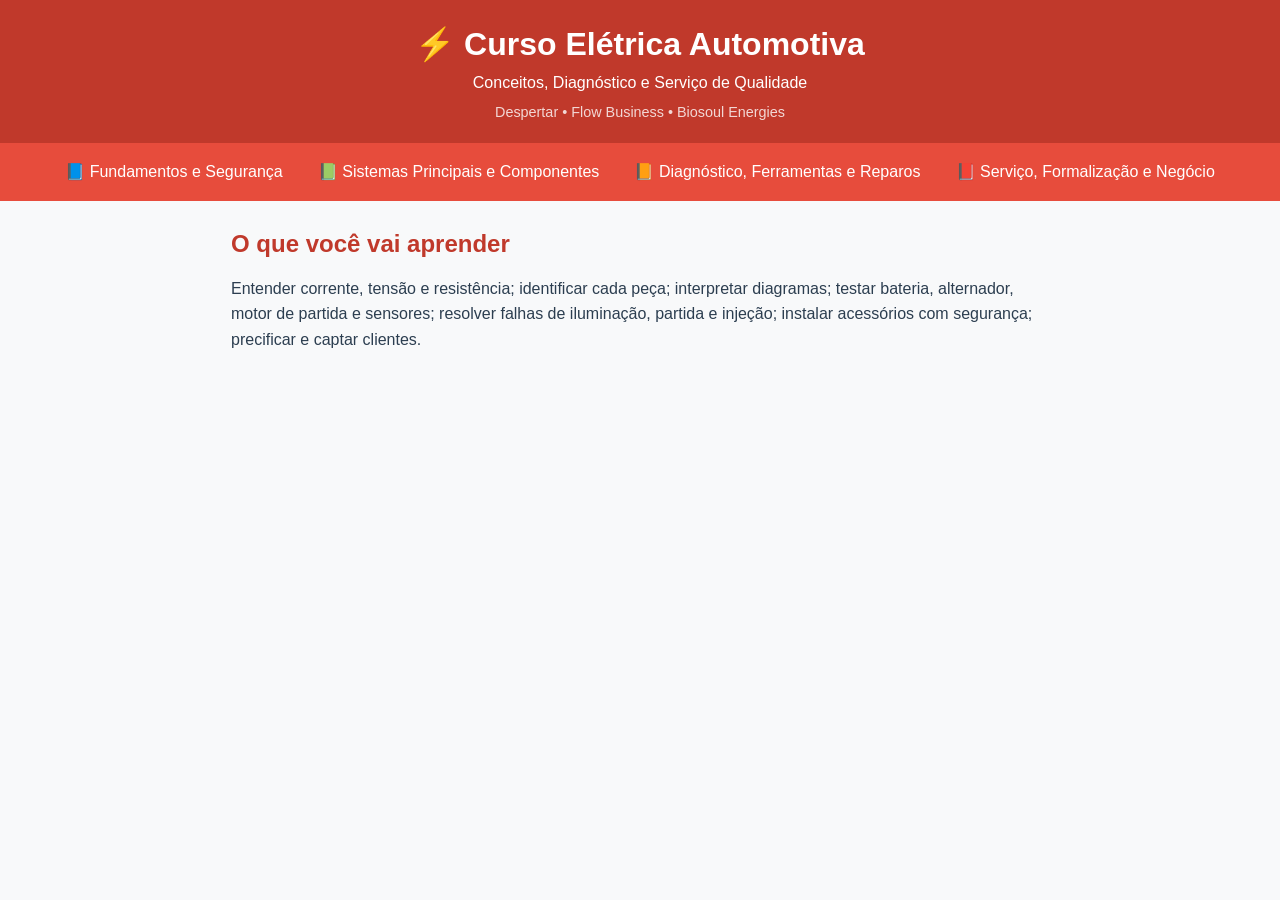
<file: index.html>
<!DOCTYPE html>
<html lang="pt-BR">
<head>
<meta charset="UTF-8">
<meta name="viewport" content="width=device-width,initial-scale=1.0">
<title>Elétrica Automotiva — Do Básico ao Negócio</title>
<link rel="stylesheet" href="estilo.css">
</head>
<body>
<header>
  <h1>⚡ Curso Elétrica Automotiva</h1>
  <p>Conceitos, Diagnóstico e Serviço de Qualidade</p>
  <p class="ecossistema">Despertar • Flow Business • Biosoul Energies</p>
</header>
<nav>
  <ul>
    <li><a href="conteudo.html#vol1">📘 Fundamentos e Segurança</a></li>
    <li><a href="conteudo.html#vol2">📗 Sistemas Principais e Componentes</a></li>
    <li><a href="conteudo.html#vol3">📙 Diagnóstico, Ferramentas e Reparos</a></li>
    <li><a href="conteudo.html#vol4">📕 Serviço, Formalização e Negócio</a></li>
  </ul>
</nav>
<main>
  <section>
    <h2>O que você vai aprender</h2>
    <p>Entender corrente, tensão e resistência; identificar cada peça; interpretar diagramas; testar bateria, alternador, motor de partida e sensores; resolver falhas de iluminação, partida e injeção; instalar acessórios com segurança; precificar e captar clientes.</p>
  </section>
</main>
</body>
</html>
</file>
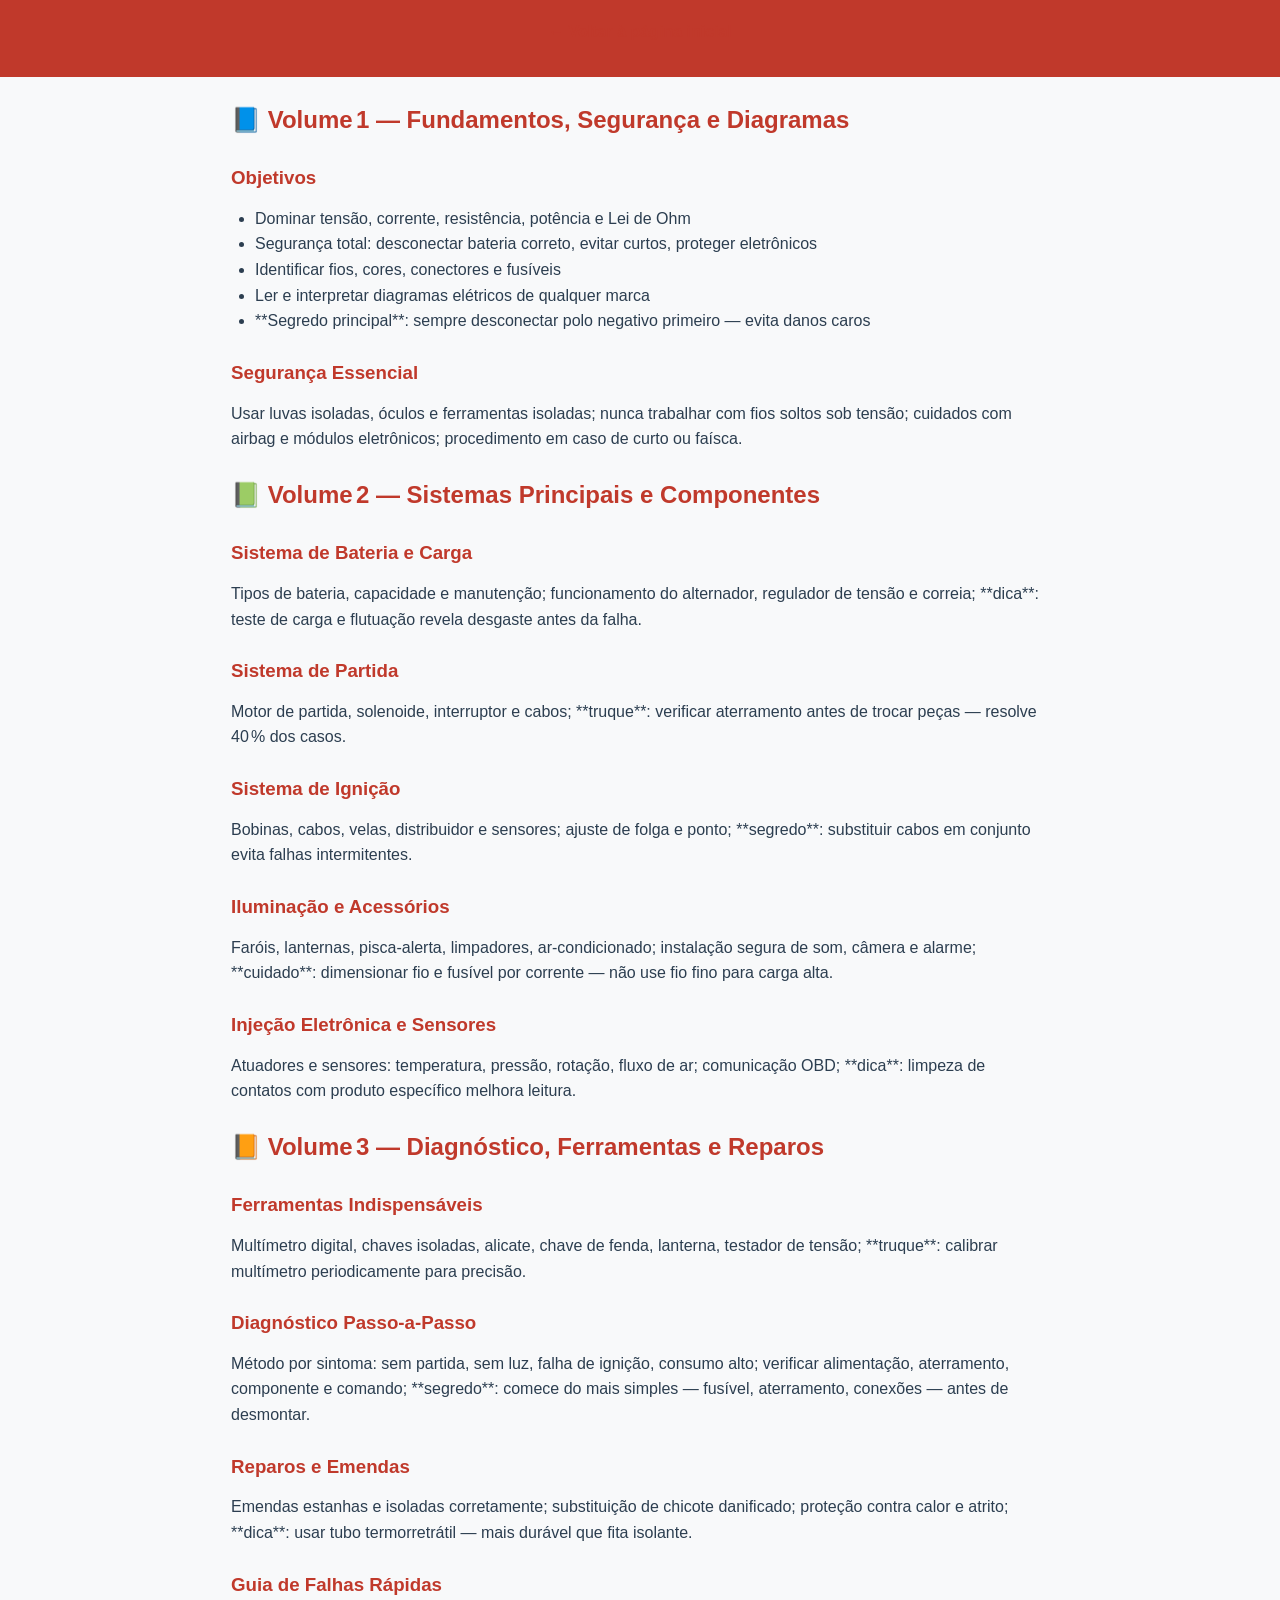
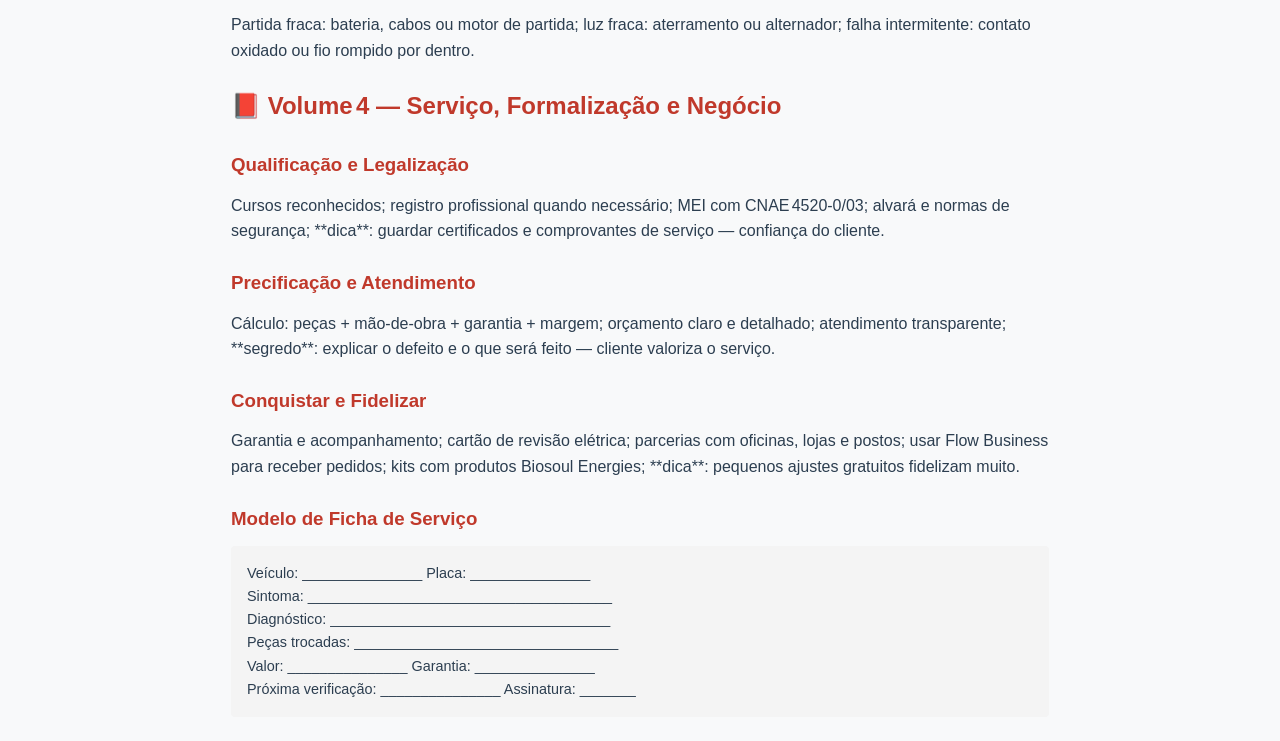
<file: conteudo.html>
<!DOCTYPE html>
<html lang="pt-BR">
<head>
<meta charset="UTF-8">
<meta name="viewport" content="width=device-width,initial-scale=1.0">
<title>Conteúdo — Elétrica Automotiva Completa</title>
<link rel="stylesheet" href="estilo.css">
</head>
<body>
<header><a href="index.html" class="voltar">← Voltar à página inicial</a></header>
<main>
<section id="vol1">
<h2>📘 Volume 1 — Fundamentos, Segurança e Diagramas</h2>
<h3>Objetivos</h3>
<ul class="detalhe">
<li>Dominar tensão, corrente, resistência, potência e Lei de Ohm</li>
<li>Segurança total: desconectar bateria correto, evitar curtos, proteger eletrônicos</li>
<li>Identificar fios, cores, conectores e fusíveis</li>
<li>Ler e interpretar diagramas elétricos de qualquer marca</li>
<li>**Segredo principal**: sempre desconectar polo negativo primeiro — evita danos caros</li>
</ul>
<h3>Segurança Essencial</h3>
<p>Usar luvas isoladas, óculos e ferramentas isoladas; nunca trabalhar com fios soltos sob tensão; cuidados com airbag e módulos eletrônicos; procedimento em caso de curto ou faísca.</p>
</section>

<section id="vol2">
<h2>📗 Volume 2 — Sistemas Principais e Componentes</h2>
<h3>Sistema de Bateria e Carga</h3>
<p>Tipos de bateria, capacidade e manutenção; funcionamento do alternador, regulador de tensão e correia; **dica**: teste de carga e flutuação revela desgaste antes da falha.</p>
<h3>Sistema de Partida</h3>
<p>Motor de partida, solenoide, interruptor e cabos; **truque**: verificar aterramento antes de trocar peças — resolve 40 % dos casos.</p>
<h3>Sistema de Ignição</h3>
<p>Bobinas, cabos, velas, distribuidor e sensores; ajuste de folga e ponto; **segredo**: substituir cabos em conjunto evita falhas intermitentes.</p>
<h3>Iluminação e Acessórios</h3>
<p>Faróis, lanternas, pisca‑alerta, limpadores, ar‑condicionado; instalação segura de som, câmera e alarme; **cuidado**: dimensionar fio e fusível por corrente — não use fio fino para carga alta.</p>
<h3>Injeção Eletrônica e Sensores</h3>
<p>Atuadores e sensores: temperatura, pressão, rotação, fluxo de ar; comunicação OBD; **dica**: limpeza de contatos com produto específico melhora leitura.</p>
</section>

<section id="vol3">
<h2>📙 Volume 3 — Diagnóstico, Ferramentas e Reparos</h2>
<h3>Ferramentas Indispensáveis</h3>
<p>Multímetro digital, chaves isoladas, alicate, chave de fenda, lanterna, testador de tensão; **truque**: calibrar multímetro periodicamente para precisão.</p>
<h3>Diagnóstico Passo‑a‑Passo</h3>
<p>Método por sintoma: sem partida, sem luz, falha de ignição, consumo alto; verificar alimentação, aterramento, componente e comando; **segredo**: comece do mais simples — fusível, aterramento, conexões — antes de desmontar.</p>
<h3>Reparos e Emendas</h3>
<p>Emendas estanhas e isoladas corretamente; substituição de chicote danificado; proteção contra calor e atrito; **dica**: usar tubo termorretrátil — mais durável que fita isolante.</p>
<h3>Guia de Falhas Rápidas</h3>
<p>Partida fraca: bateria, cabos ou motor de partida; luz fraca: aterramento ou alternador; falha intermitente: contato oxidado ou fio rompido por dentro.</p>
</section>

<section id="vol4">
<h2>📕 Volume 4 — Serviço, Formalização e Negócio</h2>
<h3>Qualificação e Legalização</h3>
<p>Cursos reconhecidos; registro profissional quando necessário; MEI com CNAE 4520‑0/03; alvará e normas de segurança; **dica**: guardar certificados e comprovantes de serviço — confiança do cliente.</p>
<h3>Precificação e Atendimento</h3>
<p>Cálculo: peças + mão‑de‑obra + garantia + margem; orçamento claro e detalhado; atendimento transparente; **segredo**: explicar o defeito e o que será feito — cliente valoriza o serviço.</p>
<h3>Conquistar e Fidelizar</h3>
<p>Garantia e acompanhamento; cartão de revisão elétrica; parcerias com oficinas, lojas e postos; usar Flow Business para receber pedidos; kits com produtos Biosoul Energies; **dica**: pequenos ajustes gratuitos fidelizam muito.</p>
<h3>Modelo de Ficha de Serviço</h3>
<pre>
Veículo: _______________ Placa: _______________
Sintoma: ______________________________________
Diagnóstico: ___________________________________
Peças trocadas: _________________________________
Valor: _______________ Garantia: _______________
Próxima verificação: _______________ Assinatura: _______
</pre>
</section>
</main>
</body>
</html>
</file>
<file: estilo.css>
*{box-sizing:border-box;margin:0;padding:0;font-family:Arial,sans-serif;}
body{background:#f8f9fa;color:#2c3e50;line-height:1.6;}
header{background:#c0392b;color:white;padding:1.2rem;text-align:center;}
.ecossistema{font-size:0.9rem;opacity:0.8;margin-top:0.3rem;}
nav{background:#e74c3c;padding:1rem;position:sticky;top:0;z-index:10;}
nav ul{list-style:none;display:flex;flex-wrap:wrap;gap:.8rem;justify-content:center;}
nav a{color:white;text-decoration:none;font-weight:500;padding:.4rem .7rem;border-radius:4px;}
nav a:hover{background:#c0392b;}
main{max-width:850px;margin:1.5rem auto;padding:0 1rem;}
h2,h3{color:#c0392b;margin:1.5rem 0 .8rem;scroll-margin-top:6rem;}
.espaco-img{background:#fefbf6;border:1px dashed #e74c3c;padding:2rem;text-align:center;color:#888;margin:1rem 0;border-radius:6px;}
ul.detalhe,ol.detalhe{padding-left:1.5rem;margin-bottom:0.8rem;}
a.voltar{color:#c0392b;text-decoration:none;font-weight:bold;display:inline-block;margin-bottom:.8rem;}
pre{background:#f4f4f4;padding:1rem;border-radius:4px;overflow-x:auto;font-size:0.9rem;}
</file>
